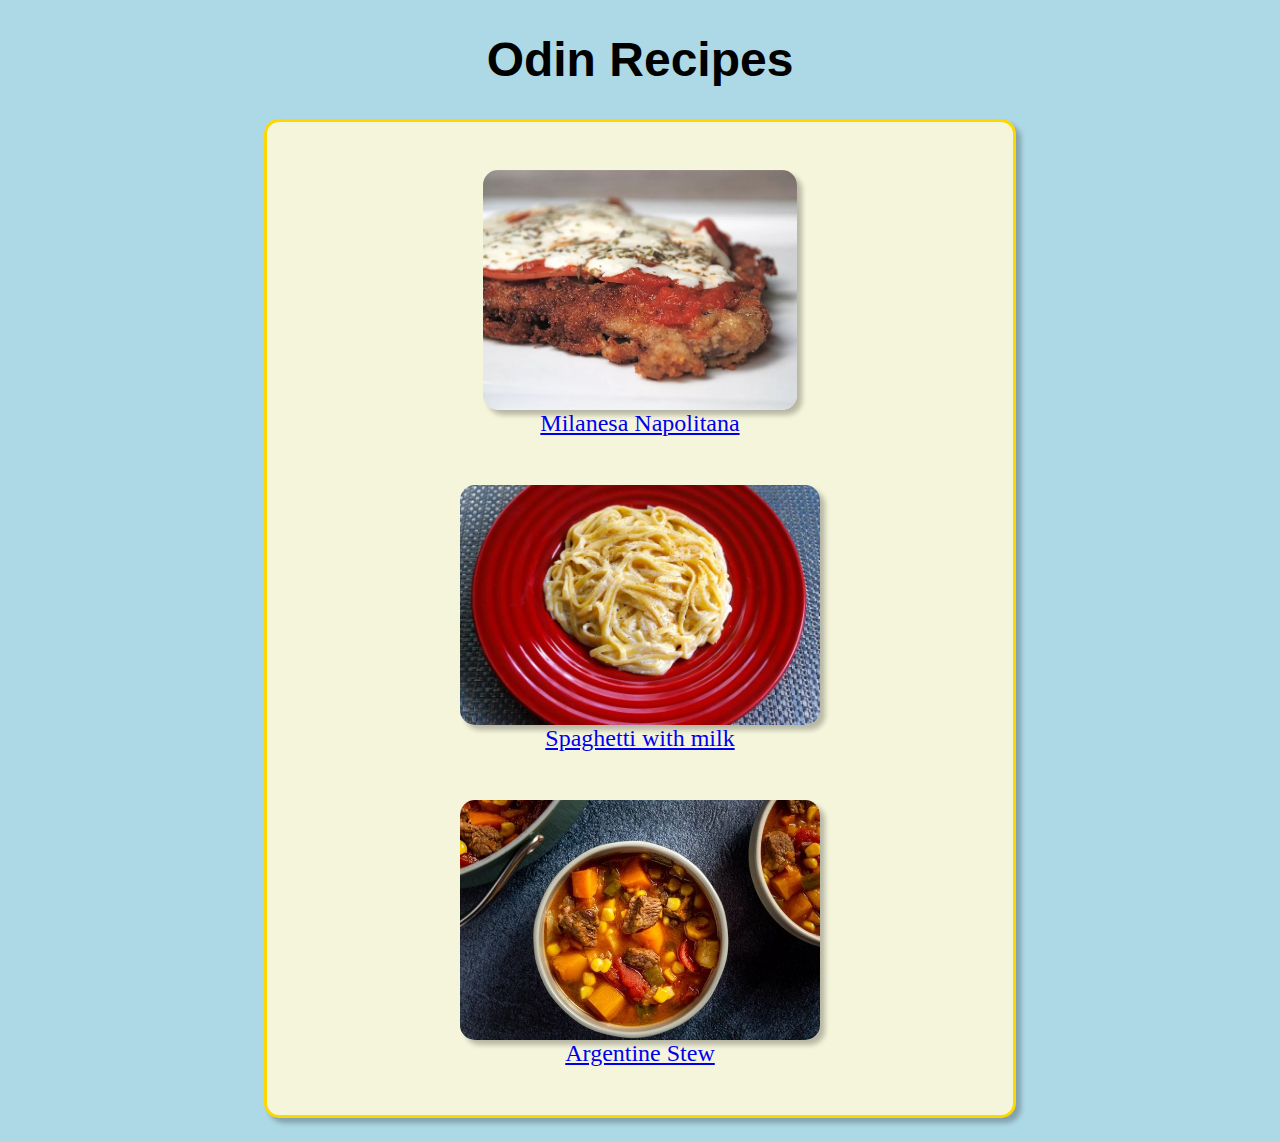
<file: index.html>
<!DOCTYPE html>
<html lang="en">
    <head>
        <meta charset="utf-8">
        <title>Odin Recipes</title>
        <link rel="stylesheet" href="styles.css">
    </head>
    <body>
        <h1>Odin Recipes</h1>
        <div id="recipes">
            <div><a href="./recipes/napolitana.html"><img src="recipes/milanesa.jpg" class="preview">Milanesa Napolitana</a></div>
            <div><a href="./recipes/spaghetti.html"><img src="recipes/spaghetti.jpg" class="preview">Spaghetti with milk</a></div>
            <div><a href="./recipes/argentine-stew.html"><img src="recipes/stew.jpg" class="preview">Argentine Stew</a></div>
        </div>
    </body>
</html>
</file>
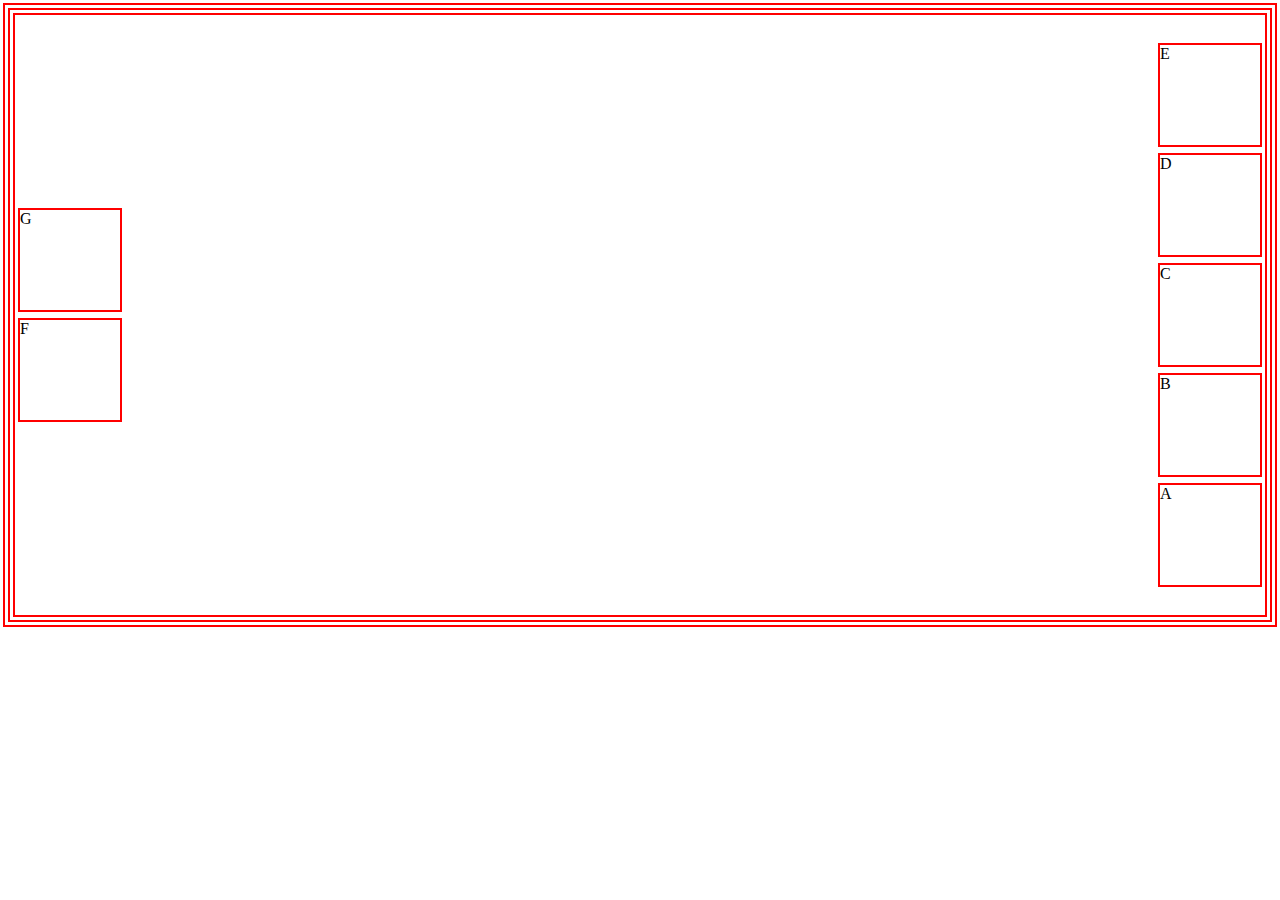
<file: flexbox-practicas.html>
<!DOCTYPE html>
<html lang="en">
<head>
    <meta charset="UTF-8">
    <meta http-equiv="X-UA-Compatible" content="IE=edge">
    <meta name="viewport" content="width=device-width, initial-scale=1.0">
    <link rel="stylesheet" href="styles-flex-pract.css">
    <title>Document</title>
</head>
<body>
    <div class="contenedor">
        <div class="item a">A</div>
        <div class="item a">B</div>
        <div class="item a">C</div>
        <div class="item a">D</div>
        <div class="item a">E</div>
        <div class="item a">F</div>
        <div class="item a">G</div>
        <!-- <div class="contenedor2 b">
            <div class="subitem a">B1</div>
            <div class="subitem b">B2</div>
            <div class="subitem c">B3</div>
        </div>
        <div class="item c">C</div> -->
    </div>
</body>
</html>
</file>
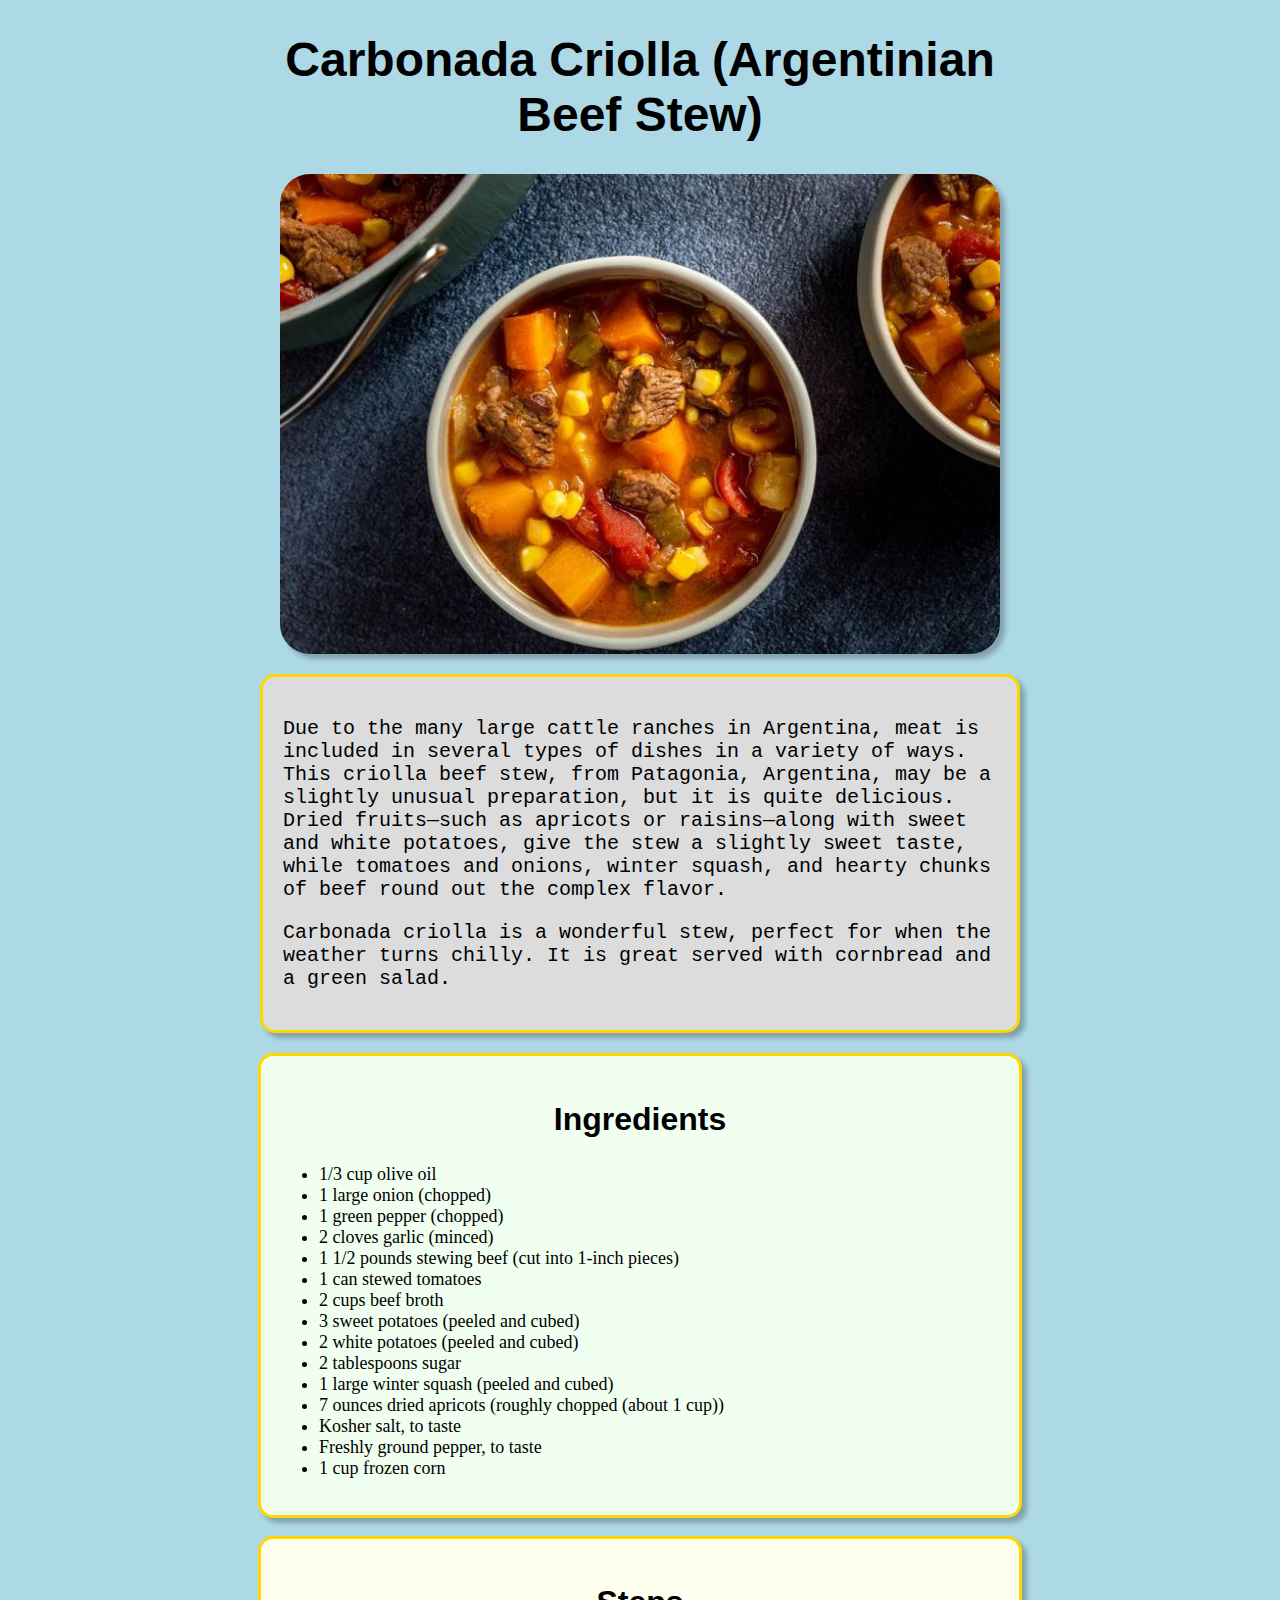
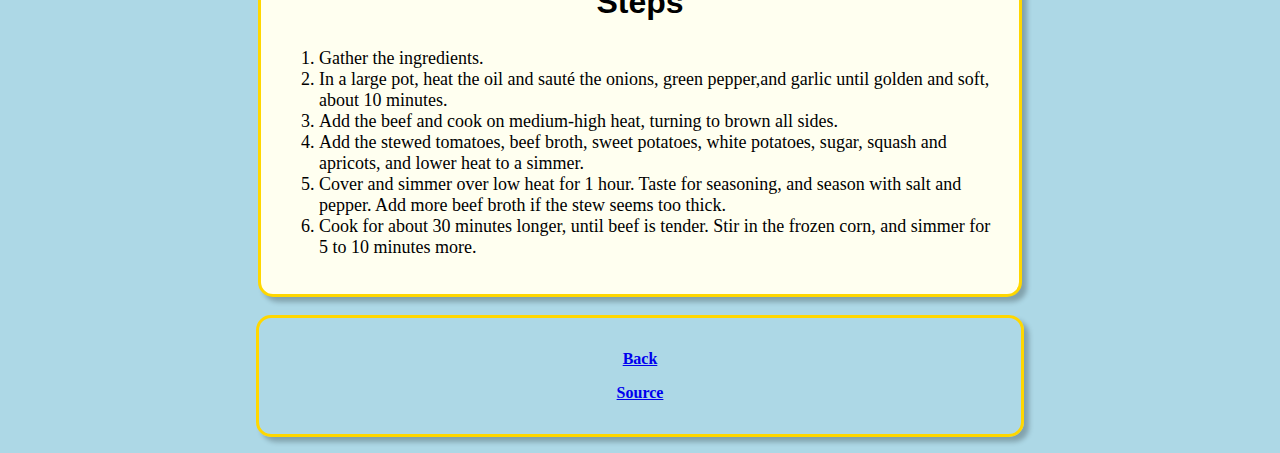
<file: recipes/argentine-stew.html>
<!DOCTYPE html>
<html lang="en">
    <head>
        <meta charset="utf-8">
        <title>Argentine Beef Stew</title>
        <link rel="stylesheet" href="../styles.css">
    </head>
    <body>
        <h1>Carbonada Criolla (Argentinian Beef Stew)</h1>
        <img class="photo" src="stew.jpg" alt="outstanding stew">
        <div class="description">
            <p> Due to the many large cattle ranches in Argentina, meat is
                included in several types of dishes in a variety of ways.
                This criolla beef stew, from Patagonia, Argentina, may be a
                slightly unusual preparation, but it is quite delicious.
                Dried fruits—such as apricots or raisins—along with sweet
                and white potatoes, give the stew a slightly sweet taste,
                while tomatoes and onions, winter squash, and hearty chunks
                of beef round out the complex flavor.</p>
            <p>Carbonada criolla is a wonderful stew, perfect for when the weather
                turns chilly. It is great served with cornbread and a green salad.</p>
        </div>
        <div class="ingredients">
            <h2>Ingredients</h2>
            <ul>            
                <li>1/3 cup olive oil</li>
                <li>1 large onion (chopped)</li>
                <li>1 green pepper (chopped)</li>
                <li>2 cloves garlic (minced)</li>
                <li>1 1/2 pounds stewing beef (cut into 1-inch pieces)</li>
                <li>1 can stewed tomatoes</li>
                <li>2 cups beef broth</li>
                <li>3 sweet potatoes (peeled and cubed)</li>
                <li>2 white potatoes (peeled and cubed)</li>
                <li>2 tablespoons sugar</li>
                <li>1 large winter squash (peeled and cubed)</li>
                <li>7 ounces dried apricots (roughly chopped (about 1 cup))</li>
                <li>Kosher salt, to taste</li>
                <li>Freshly ground pepper, to taste</li>
                <li>1 cup frozen corn</li>
            </ul>
        </div>
        <div class="steps">
            <h2>Steps</h2>
            <ol>
                <li>Gather the ingredients.</li>
                <li>In a large pot, heat the oil and sauté the onions, green pepper,and
                    garlic until golden and soft, about 10 minutes.</li>
                <li>Add the beef and cook on medium-high heat, turning to brown all sides.</li>
                <li>Add the stewed tomatoes, beef broth, sweet potatoes, white potatoes,
                    sugar, squash and apricots, and lower heat to a simmer.</li>
                <li>Cover and simmer over low heat for 1 hour. Taste for seasoning, and
                    season with salt and pepper. Add more beef broth if the stew seems too thick.</li>
                <li>Cook for about 30 minutes longer, until beef is tender. Stir in the
                    frozen corn, and simmer for 5 to 10 minutes more. </li>
            </ol>
        </div>
        <div class="buttons">
            <p><a href="../index.html">Back</a></p>
            <p><a href="https://www.thespruceeats.com/argentinian-beef-stew-carbonada-criolla-3029526" target="_blank">Source</a></p>
        </div>
    </body>
</html>
</file>
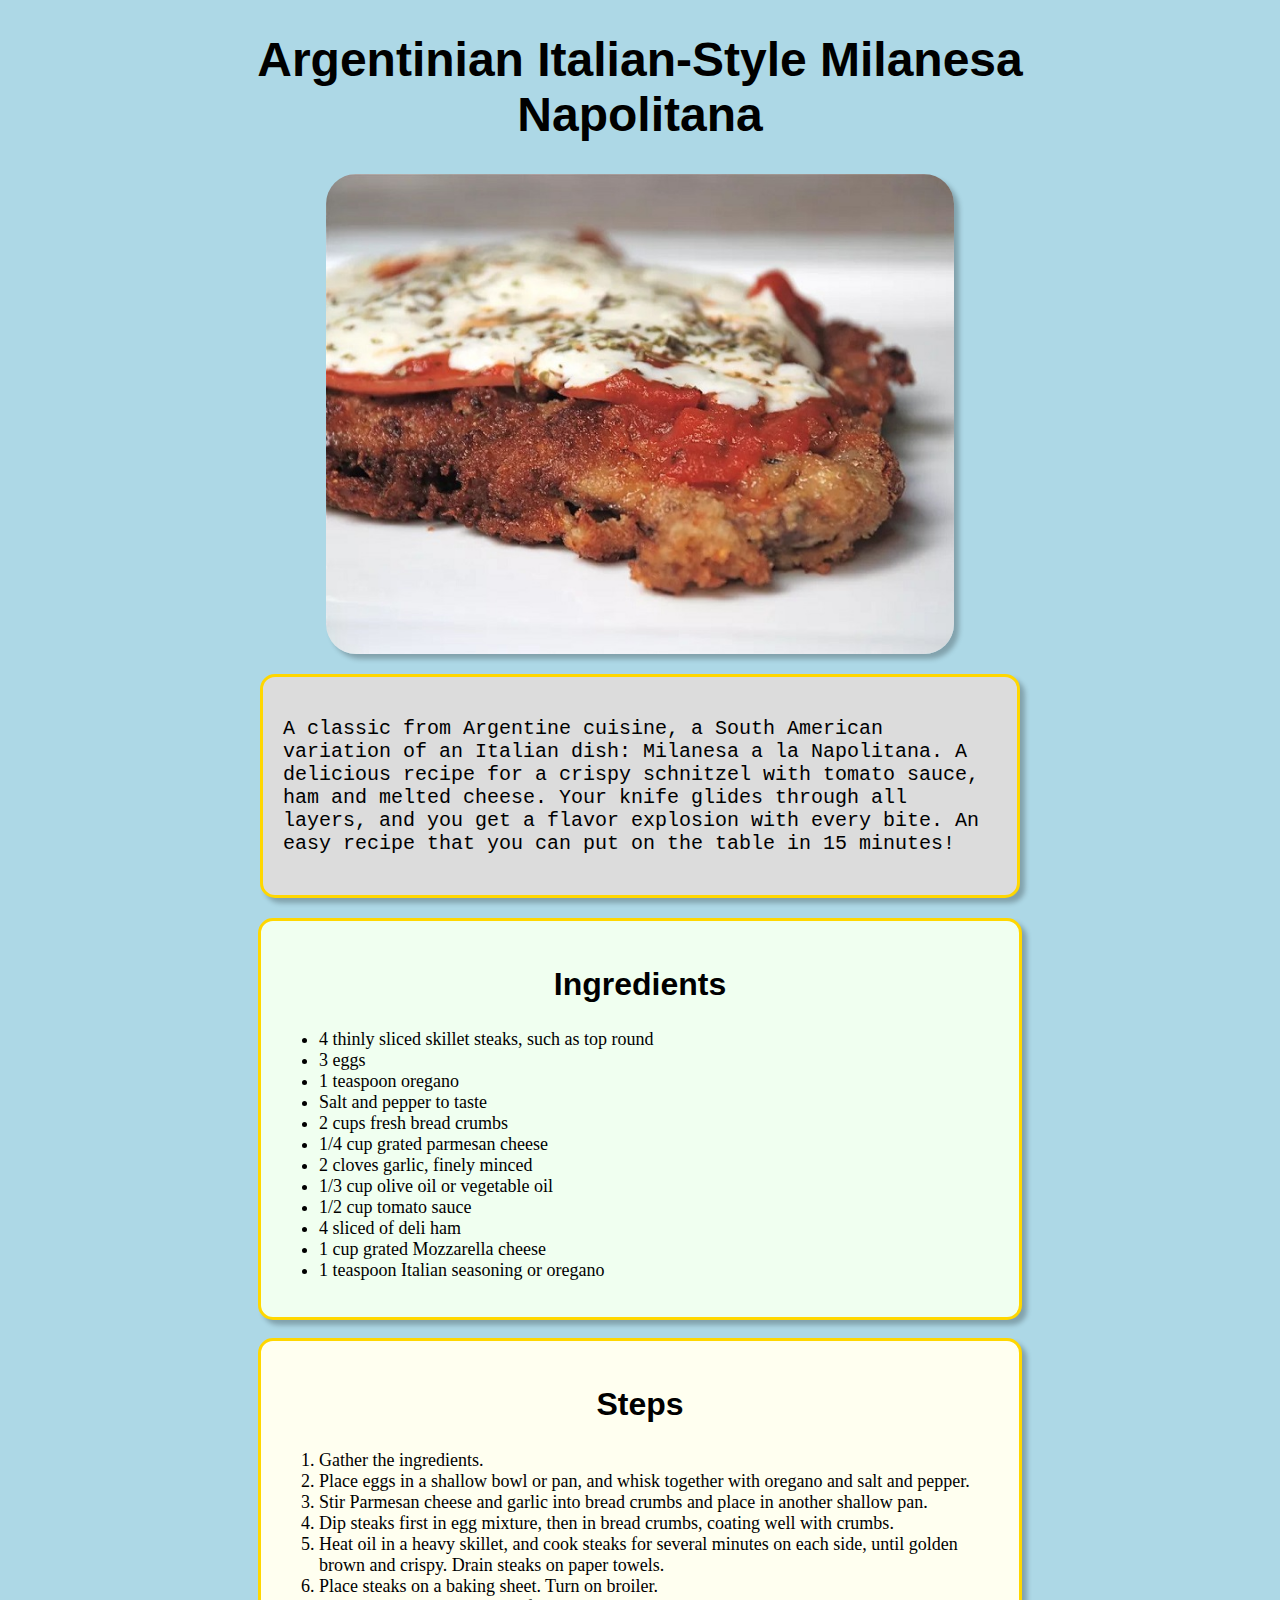
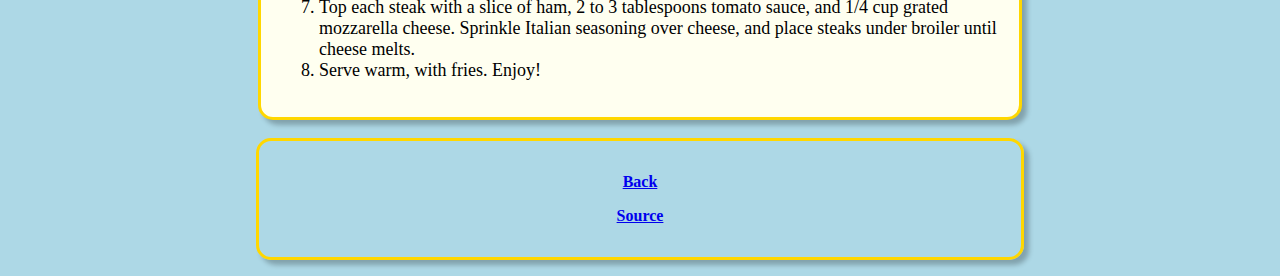
<file: recipes/napolitana.html>
<!DOCTYPE html>
<html lang="en">
    <head>
        <meta charset="utf-8">
        <title>Milanesa Napolitana</title>
        <link rel="stylesheet" href="../styles.css">
    </head>
    <body>
        <h1>Argentinian Italian-Style Milanesa Napolitana</h1>
        <img class="photo" src="milanesa.jpg" alt="altas milangas">
        <div class="description">
            <p>A classic from Argentine cuisine, a South American variation of an Italian dish:
            Milanesa a la Napolitana. A delicious recipe for a crispy schnitzel with tomato
            sauce, ham and melted cheese. Your knife glides through all layers, and you get
            a flavor explosion with every bite. An easy recipe that you can put on the table
            in 15 minutes!</p>
        </div>
        <div class="ingredients">
            <h2>Ingredients</h2>
            <ul>
                <li>4 thinly sliced skillet steaks, such as top round</li>
                <li>3 eggs</li>
                <li>1 teaspoon oregano</li>
                <li>Salt and pepper to taste</li>
                <li>2 cups fresh bread crumbs</li>
                <li>1/4 cup grated parmesan cheese</li>
                <li>2 cloves garlic, finely minced</li>
                <li>1/3 cup olive oil or vegetable oil</li>
                <li>1/2 cup tomato sauce</li>
                <li>4 sliced of deli ham</li>
                <li>1 cup grated Mozzarella cheese</li>
                <li>1 teaspoon Italian seasoning or oregano</li>
            </ul>
        </div>
        <div class="steps">
            <h2>Steps</h2>
            <ol>
                <li>Gather the ingredients.</li>
                <li>Place eggs in a shallow bowl or pan, and whisk together with oregano and salt and pepper.</li>
                <li>Stir Parmesan cheese and garlic into bread crumbs and place in another shallow pan.</li>
                <li>Dip steaks first in egg mixture, then in bread crumbs, coating well with crumbs.</li>
                <li>Heat oil in a heavy skillet, and cook steaks for several minutes on each side, until golden
                    brown and crispy. Drain steaks on paper towels.</li>
                <li>Place steaks on a baking sheet. Turn on broiler.</li>
                <li>Top each steak with a slice of ham, 2 to 3 tablespoons tomato sauce, and 1/4 cup grated
                    mozzarella cheese. Sprinkle Italian seasoning over cheese, and place steaks under broiler until
                cheese melts.</li>
                <li>Serve warm, with fries. Enjoy!</li>
            </ol>
        </div>
        <div class="buttons">
            <p><a href="../index.html">Back</p>
            <p><a href="https://www.thespruceeats.com/milanesa-napolitana-argentinian-fried-steak-3029473" target="_blank">Source</a></p>
        </div>
    </body>
</html>
</file>
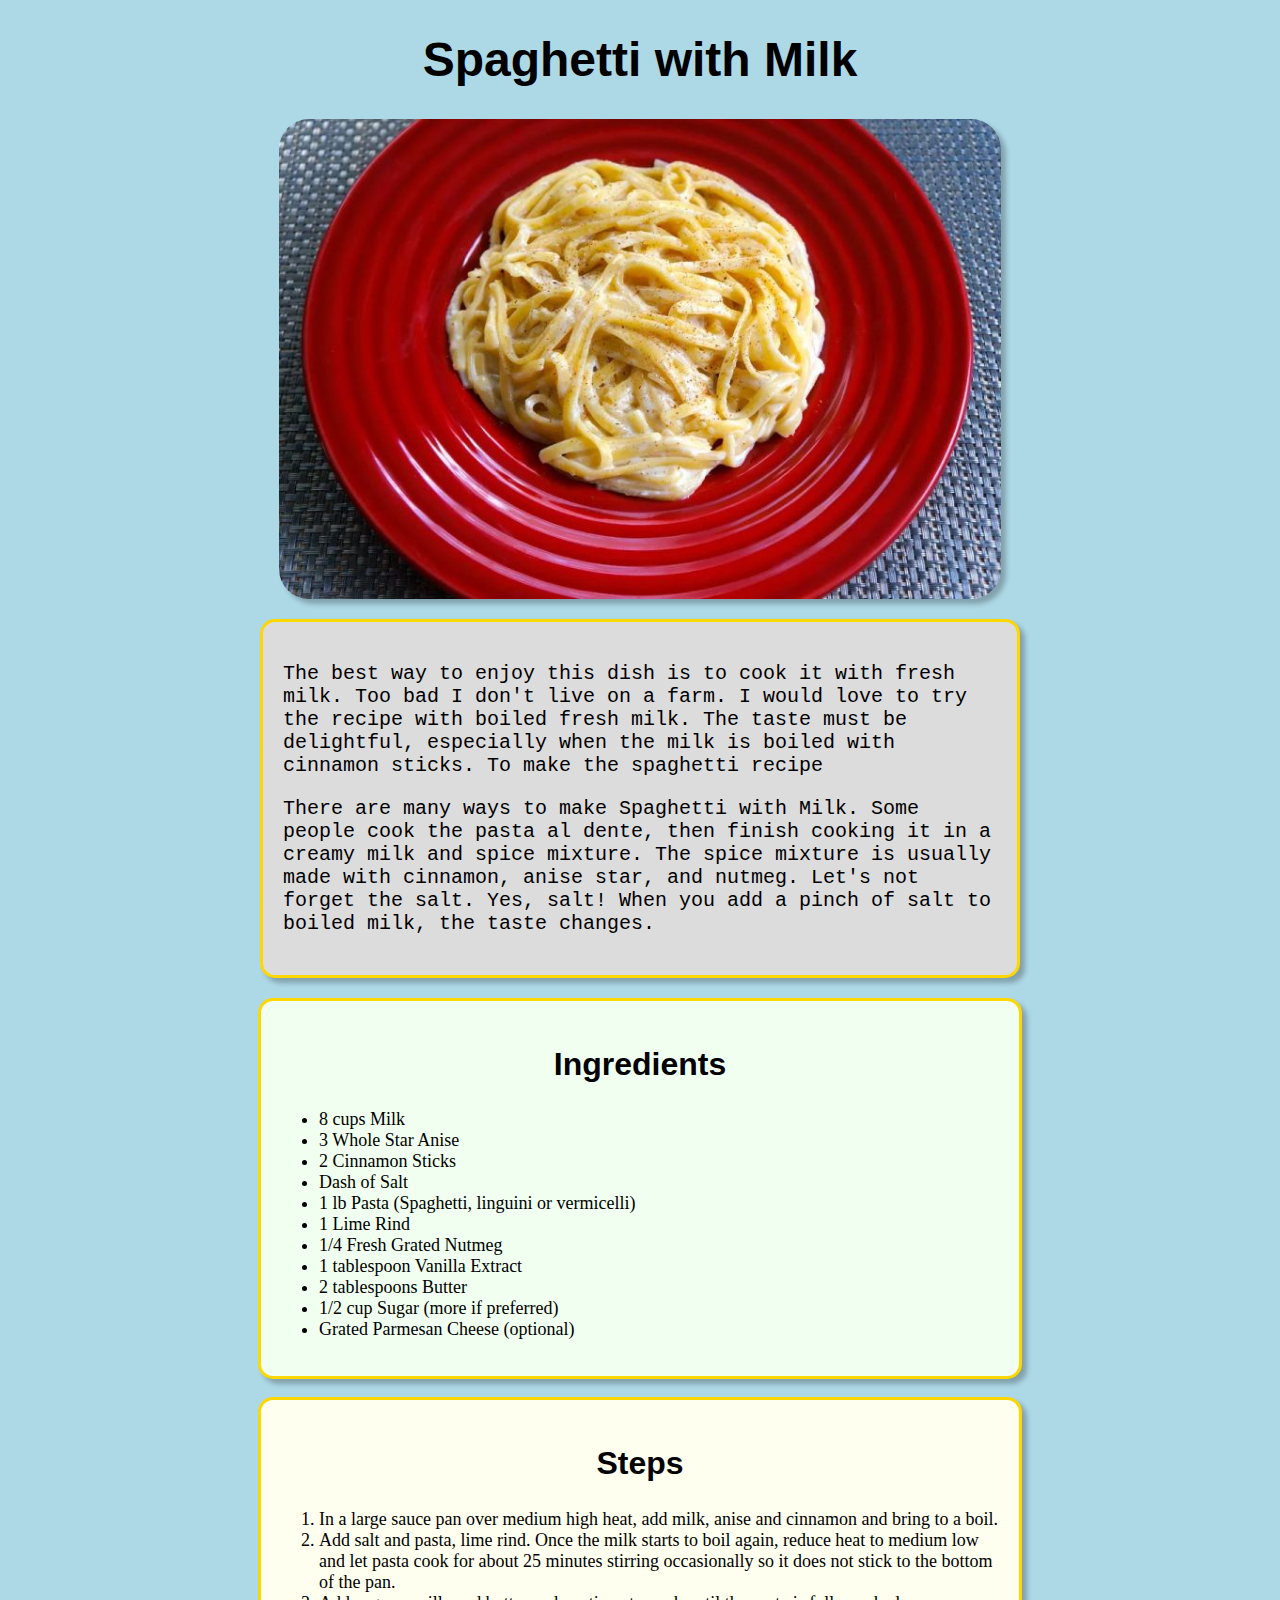
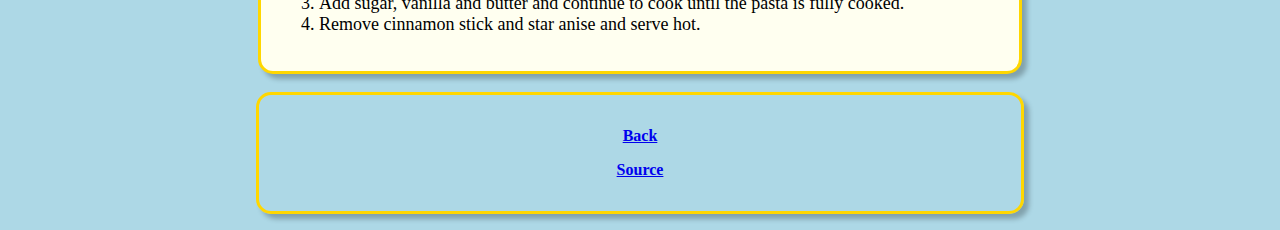
<file: recipes/spaghetti.html>
<!DOCTYPE html>
<html lang="en">
    <head>
        <meta charset="utf-8">
        <title>Spaghetti with Milk</title>
        <link rel="stylesheet" href="../styles.css">
    </head>
    <body>
        <h1>Spaghetti with Milk</h1>
        <img class="photo" src="spaghetti.jpg" alt="spaghetti with milk">
        <div class="description">
            <p>The best way to enjoy this dish is to cook it with fresh milk. Too bad I don't live
                on a farm. I would love to try the recipe with boiled fresh milk. The taste must be
                delightful, especially when the milk is boiled with cinnamon sticks.
                To make the spaghetti recipe</p>
            <p>There are many ways to make Spaghetti with Milk. Some people cook the pasta al dente,
                then finish cooking it in a creamy milk and spice mixture. The spice mixture is
                usually made with cinnamon, anise star, and nutmeg. Let's not forget the salt. Yes,
                salt! When you add a pinch of salt to boiled milk, the taste changes.</p>
        </div>
        <div class="ingredients">
            <h2>Ingredients</h2>
            <ul>
                <li>8 cups Milk</li>
                <li>3 Whole Star Anise</li>
                <li>2 Cinnamon Sticks</li>
                <li>Dash of Salt</li>
                <li>1 lb Pasta (Spaghetti, linguini or vermicelli)</li>
                <li>1 Lime Rind</li>
                <li>1/4 Fresh Grated Nutmeg</li>
                <li>1 tablespoon Vanilla Extract</li>
                <li>2 tablespoons Butter</li>
                <li>1/2 cup Sugar (more if preferred)</li>
                <li>Grated Parmesan Cheese (optional)</li>
            </ul>
        </div>
        <div class="steps">
            <h2>Steps</h2>
            <ol>
                <li>In a large sauce pan over medium high heat, add milk, anise and cinnamon
                    and bring to a boil.</li>
                <li>Add salt and pasta, lime rind. Once the milk starts to boil again, reduce
                    heat to medium low and let pasta cook for about 25 minutes stirring occasionally
                    so it does not stick to the bottom of the pan.</li>
                <li>Add sugar, vanilla and butter and continue to cook until the pasta is fully cooked.</li>
                <li>Remove cinnamon stick and star anise and serve hot.</li>
            </ol>
        </div>
        <div class="buttons">
            <p><a href="../index.html">Back</a></p>
            <p><a href="https://www.caribbeangreenliving.com/spaghetti-with-milk-2/" target="_blank">Source</a></p>
        </div>
    </body>
</html>
</file>
<file: styles.css>
h1, h2 {
    text-align: center;
    font-size: 48px;
    font-family: cursive, sans-serif;
}

h2 {
    font-size: 32px;
}

body {
    width: 50em;
    margin: auto;
    background-color: lightblue;
}

div {
    border: 3px solid gold;
    border-radius: 15px;
    padding: 1em;
    margin: 1em;
    box-shadow: 5px 5px 5px rgba(0, 0, 0, 0.25);
}

#recipes {
    text-align: center;
    font-size: 24px;
    background-color: beige;
    border: 3px solid-flex;
    /*display: flex;*/
}

#recipes div {
    border: 0px;
    margin: 0px;
    box-shadow: none;
}

.photo,
.preview {
    width: auto;
    height: 30em;
    display: block;
    margin-left: auto;
    margin-right: auto;
    border-radius: 30px;
    box-shadow: 5px 5px 5px rgba(0, 0, 0, 0.25);
}

.preview {
    width: auto;
    height: 10em;
    border-radius: 15px;
}

.description {
    font-size: 20px;
    background-color: gainsboro;
    font-family: 'Courier New', Courier, monospace;
}

.ingredients, .steps {
    font-size: 18px;
    background-color: honeydew;
}

.steps {
    background-color: ivory;
}

.buttons {
    text-align: center;
    font-weight: bold;
}

.grayed {
    color: rgb(126, 126, 126);
    font-weight: bold;
}
</file>
<file: styles-flex-pract.css>
/*.contenedor {
    display: flex;
    background-color: antiquewhite;
    border: 2px solid red;
    padding: 5px;
    gap: 5px;
    flex-direction: row;
}

.item, .subitem {
    background-color: chartreuse;
    text-align: center;
    border: 2px solid blue;
    padding: 5px;
    flex: auto;
}

.contenedor2 {
    display: flex;
    background-color: cornflowerblue;
    padding: 5px;
    flex-direction: column;
    flex: 3 1 auto;
    gap: 10px;
}

.subitem {
    background-color: gold;
}*/

.contenedor {
    height: 600px;
    display: flex;
    flex-flow: column-reverse wrap-reverse;
    justify-content: center;
    align-content: space-between;
    
}

.item {
    width: 100px;
    height: 100px;
    flex: 0 0 auto;
}

* {
    border: 2px solid red;
    margin: 3px;
}
</file>
